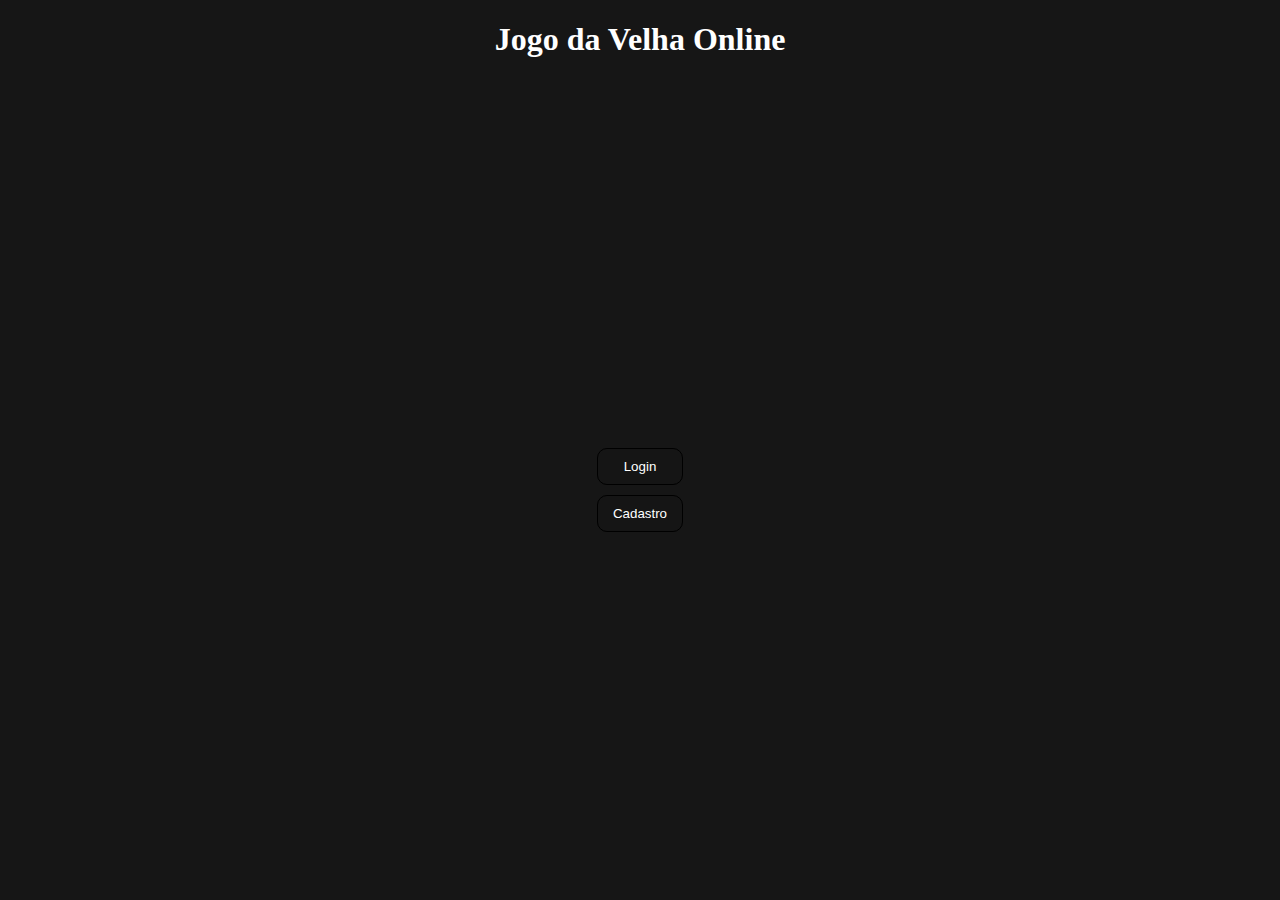
<file: quarkus/src/main/resources/META-INF/resources/index.html>
<!DOCTYPE html>
<html lang="en">
<head>
    <meta charset="UTF-8">
    <meta http-equiv="X-UA-Compatible" content="IE=edge">
    <meta name="viewport" content="width=device-width, initial-scale=1.0">
    <title>Jogo da velha online</title>
    <link rel="stylesheet" href="index.css">
    <style>
        main {
            justify-content: center;
        }
        main > button {
            width: 100%;
        }
    </style>
</head>
<body>
    <header>
        <h1>Jogo da Velha Online</h1>
    </header>
    <main>
        <button onclick="goto('login.html')">Login</button>
        <button onclick="goto('cadastro.html')">Cadastro</button>

    </main>
    <script src="index.js"></script>
</body>
</html>
</file>
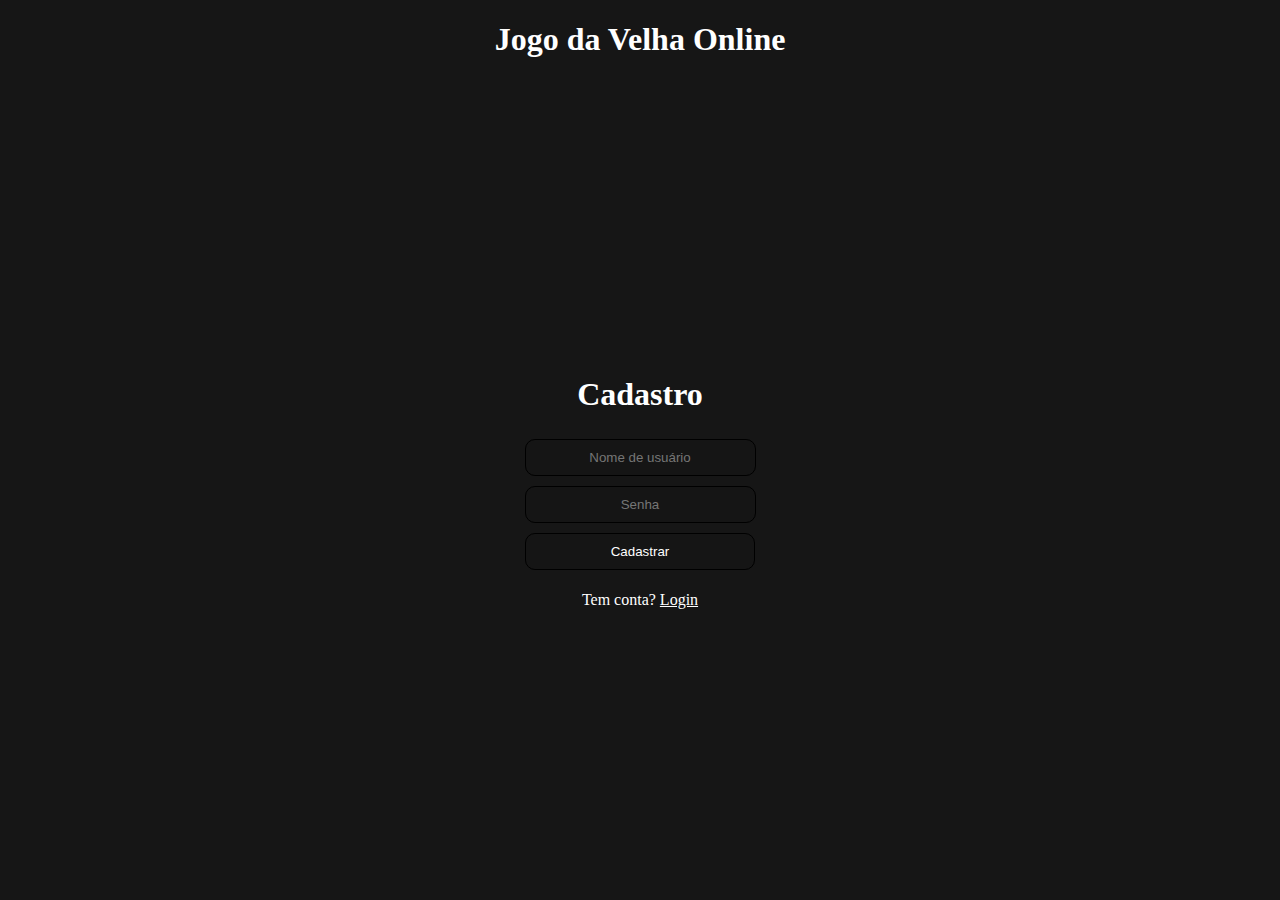
<file: src/main/resources/META-INF/resources/cadastro.html>
<!DOCTYPE html>
<html lang="en">
<head>
    <meta charset="UTF-8">
    <meta http-equiv="X-UA-Compatible" content="IE=edge">
    <meta name="viewport" content="width=device-width, initial-scale=1.0">
    <link rel="stylesheet" href="index.css">
    <title>Jogo da velha online</title>
</head>
<body>
    <header>
        <h1>Jogo da Velha Online</h1>
    </header>
    <main class="authentication-form">
        <h1>Cadastro</h1>
        <input id="input-user" type="text" placeholder="Nome de usuário">
        <input id="input-password" type="password" placeholder="Senha">
        <button onclick="handle_signup()">Cadastrar</button>
        <p>Tem conta? <a href="login.html">Login</a></p>
        <script>
        </script>
    </main>
    <script src="index.js"></script>
</body>
</html>
</file>
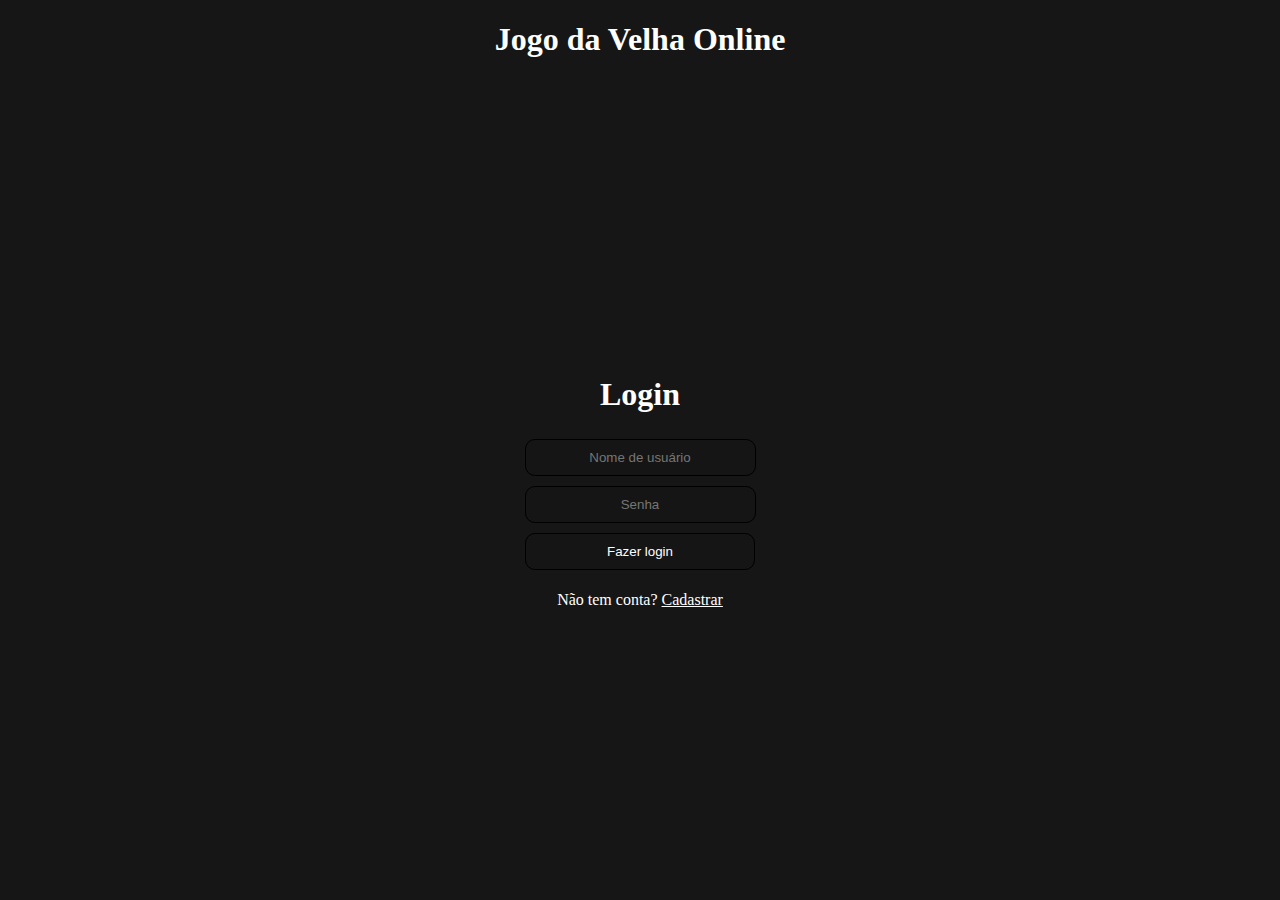
<file: src/main/resources/META-INF/resources/login.html>
<!DOCTYPE html>
<html lang="en">
<head>
    <meta charset="UTF-8">
    <meta http-equiv="X-UA-Compatible" content="IE=edge">
    <meta name="viewport" content="width=device-width, initial-scale=1.0">
    <link rel="stylesheet" href="index.css">
    <title>Jogo da velha online</title>
</head>
<body>
    <header>
        <h1>Jogo da Velha Online</h1>
    </header>
    <main class="authentication-form">
        <h1>Login</h1>
        <input id="input-user" type="text" placeholder="Nome de usuário">
        <input id="input-password" type="password" placeholder="Senha">
        <button onclick="handle_login()">Fazer login</button>
        <p>Não tem conta? <a href="cadastro.html">Cadastrar</a></p>
    </main>
    <script src="index.js"></script>
</body>
</html>
</file>
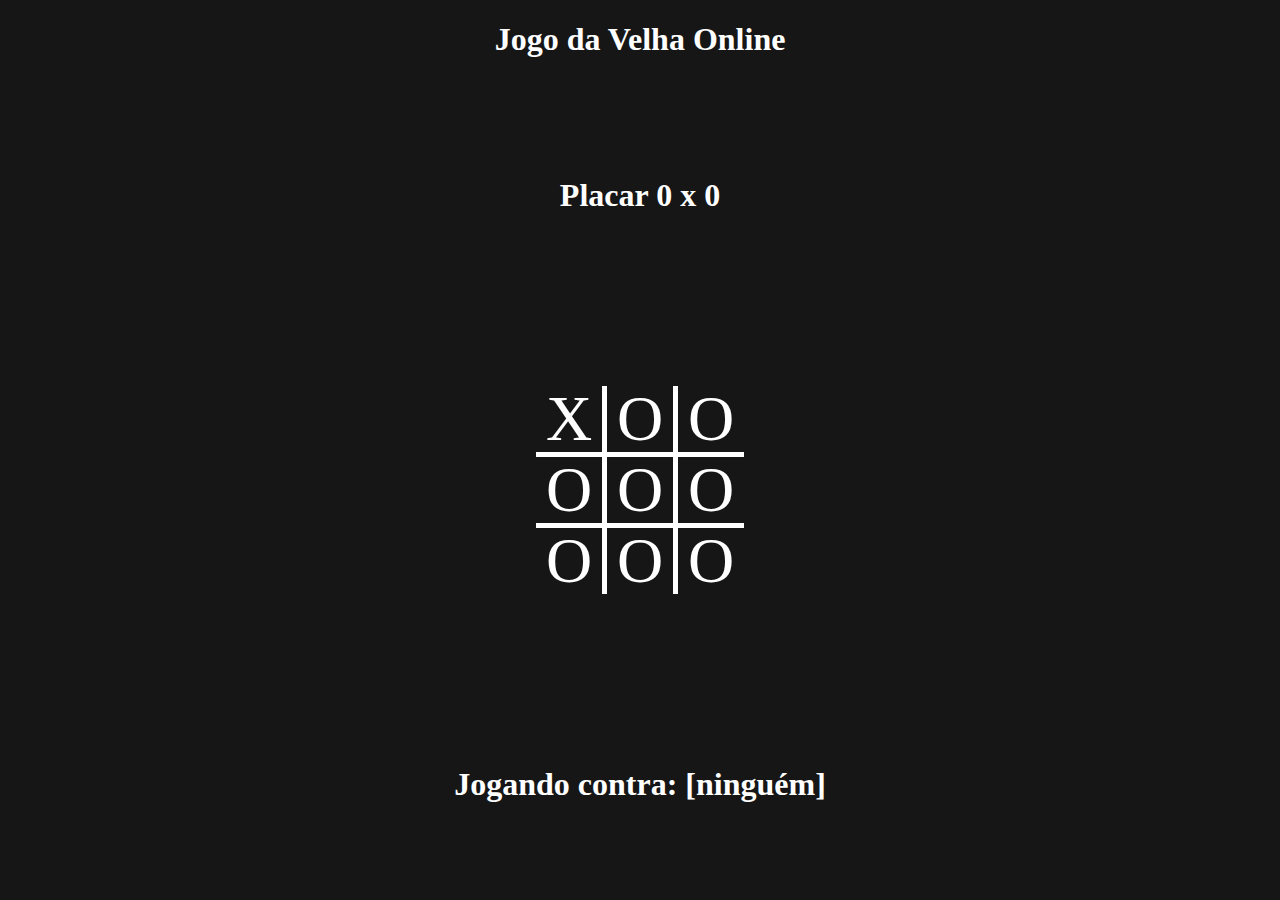
<file: quarkus/src/main/resources/META-INF/resources/board.html>
<!DOCTYPE html>
<html lang="en">
<head>
    <meta charset="UTF-8">
    <meta http-equiv="X-UA-Compatible" content="IE=edge">
    <meta name="viewport" content="width=device-width, initial-scale=1.0">
    <link rel="stylesheet" href="index.css">
    <title>Jogo da velha online</title>
</head>
<body>
    <style>
        #board {
            font-size: 4rem;
            border-collapse: collapse;
            border-style: hidden;
        }

        #board td {
            border: 5px solid var(--text);
            color: var(--text)
        }
        #board td div {
            width: 4rem;
            height: 4rem;
            display: flex;
            align-items: center;
            justify-content: center;
        }
    </style>
    <header>
        <h1>Jogo da Velha Online</h1>
    </header>
    <main>
        <h1>Placar <span id="ptsme">0</span> x <span id="ptsadv">0</span></h1>
        <table id="board">
            <tr>
                <td><div id="pos1">X</div></td>
                <td><div id="pos2">O</div></td>
                <td><div id="pos3">O</div></td>
            </tr>
            <tr>
                <td><div id="pos4">O</div></td>
                <td><div id="pos5">O</div></td>
                <td><div id="pos6">O</div></td>
            </tr>
            <tr>
                <td><div id="pos7">O</div></td>
                <td><div id="pos8">O</div></td>
                <td><div id="pos9">O</div></td>
            </tr>

        </table>
        <h1>Jogando contra: <span id="adversary">[ninguém]</span></h1>
    </main>

<script>
        function updateBoard(board) {
            let elems = []
            for (let i = 1; i <= 9; i++) {
                const node = document.getElementById(`pos${i}`)
                node.innerText = board[i - 1]
            }
        }
        function updateAdversary(adv) {
            document.getElementById("adversary").innerText = adv
        }
        function play(pos) {
            return () => {
                alert(`Você jogou a casa ${pos}`)
            }
        }
        function voceGanhou(adv) {
            alert(`Você ganhou de ${adv}!`)
        }
        function vocePerdeu(adv) {
            alert(`Você perdeu de ${adv}!`)
        }
        for (let i = 1; i <= 9; i++) {
            const elem = document.getElementById(`pos${i}`)
            elem.addEventListener('click', play(i))
            elem.style.cursor = 'pointer'
        }
    </script>
    <script src="index.js"></script>
</body>
</html>
</file>
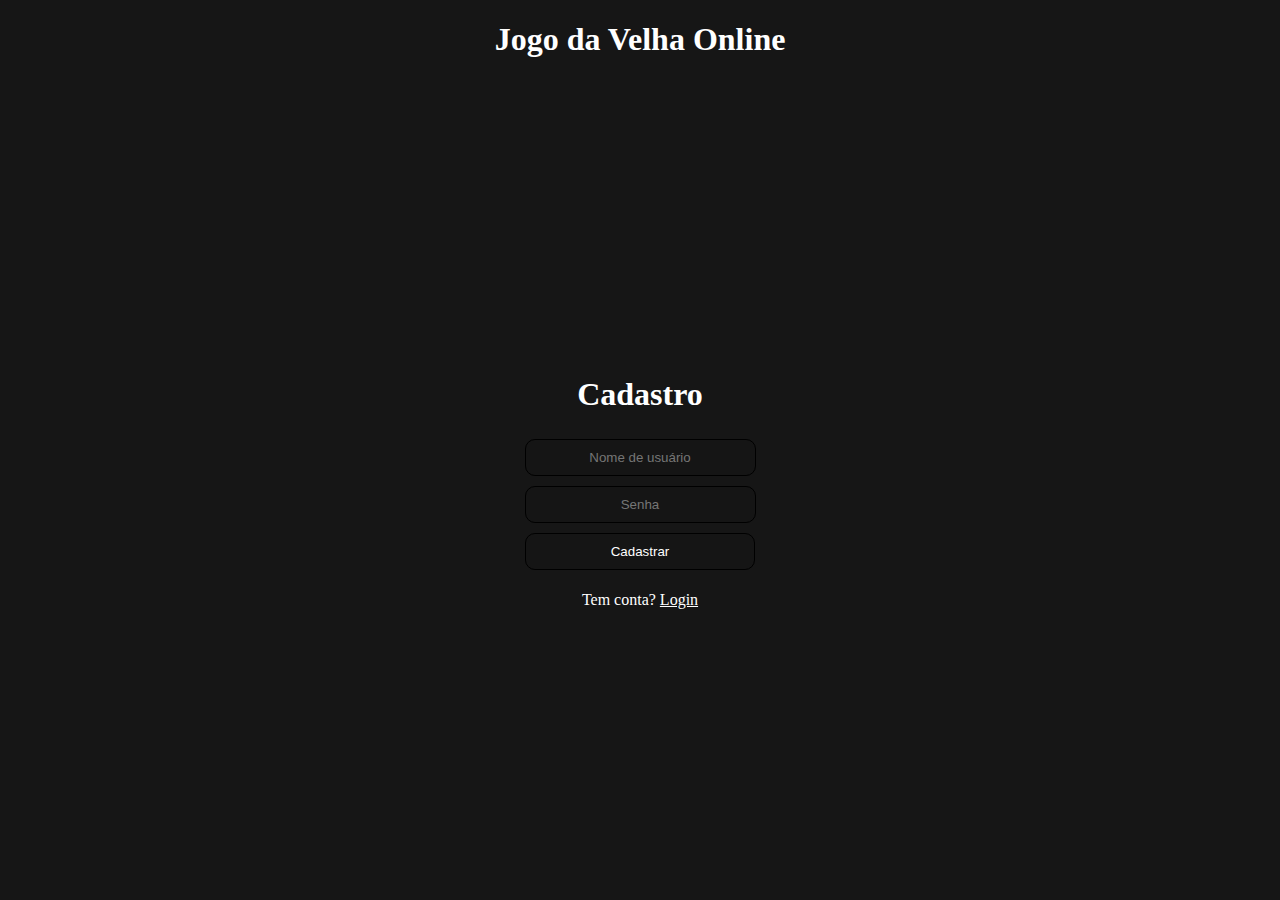
<file: quarkus/src/main/resources/META-INF/resources/cadastro.html>
<!DOCTYPE html>
<html lang="en">
<head>
    <meta charset="UTF-8">
    <meta http-equiv="X-UA-Compatible" content="IE=edge">
    <meta name="viewport" content="width=device-width, initial-scale=1.0">
    <link rel="stylesheet" href="index.css">
    <title>Jogo da velha online</title>
</head>
<body>
    <header>
        <h1>Jogo da Velha Online</h1>
    </header>
    <main class="authentication-form">
        <h1>Cadastro</h1>
        <input id="input-login" type="text" placeholder="Nome de usuário">
        <input id="input-password" type="password" placeholder="Senha">
        <button onclick="handle_signup()">Cadastrar</button>
        <p>Tem conta? <a href="login.html">Login</a></p>
    </main>
    <script src="index.js"></script>
</body>
</html>
</file>
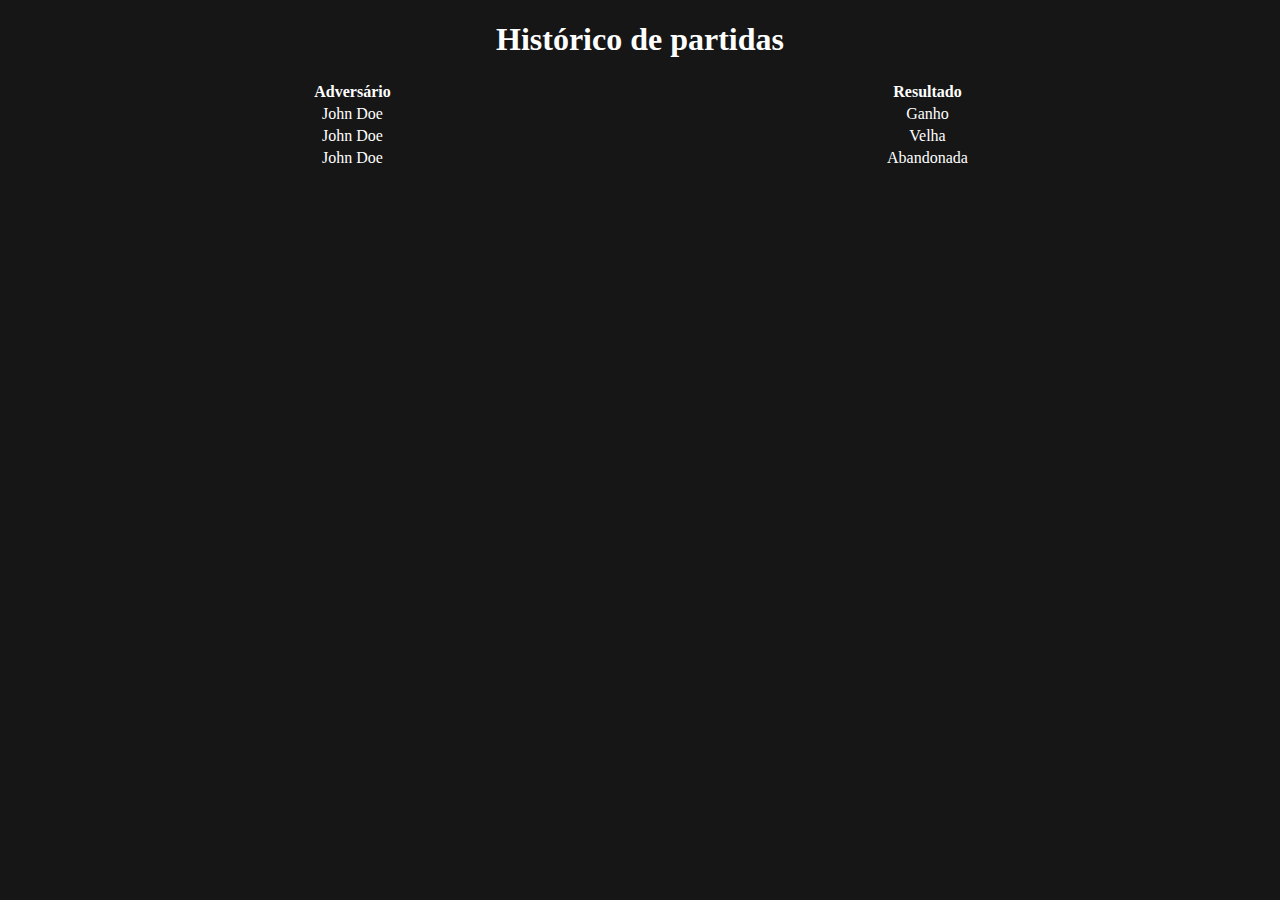
<file: quarkus/src/main/resources/META-INF/resources/historic.html>
<!DOCTYPE html>
<html lang="en">
<head>
    <meta charset="UTF-8">
    <meta http-equiv="X-UA-Compatible" content="IE=edge">
    <meta name="viewport" content="width=device-width, initial-scale=1.0">
    <title>Histórico de partidas</title>
    <link rel="stylesheet" href="index.css">
</head>
<body>
    <style>
        table {
            width: 90%;
            table-layout: fixed;
            text-align: center;
        }
        main {
            justify-content: flex-start;
        }
    </style>
    <header>
        <h1>Histórico de partidas</h1>
    </header>
    <main>
        <table>
            <thead>
            <tr>
                <th>Adversário</th>
                <th>Resultado</th>
            </tr>
            </thead>
            <tbody id="partidas">
            <tr>
                <td>John Doe</td>
                <td>Ganho</td>
            </tr>
            <tr>
                <td>John Doe</td>
                <td>Velha</td>
            </tr>
            <tr>
                <td>John Doe</td>
                <td>Abandonada</td>
            </tr>
            </tbody>
        </table>
    </main>
    <script>
        function addPartida(usuario, estado) {
            let row = document.createElement("tr")
            let eUsuario = document.createElement("td")
            eUsuario.innerText = usuario
            let eEstado = document.createElement("td")
            eEstado.innerText = estado
            row.appendChild(eUsuario)
            row.appendChild(eEstado)
            document.getElementById("partidas").appendChild(row)
        }
    </script>
    <script src="index.js"></script>
</body>
</html>
</file>
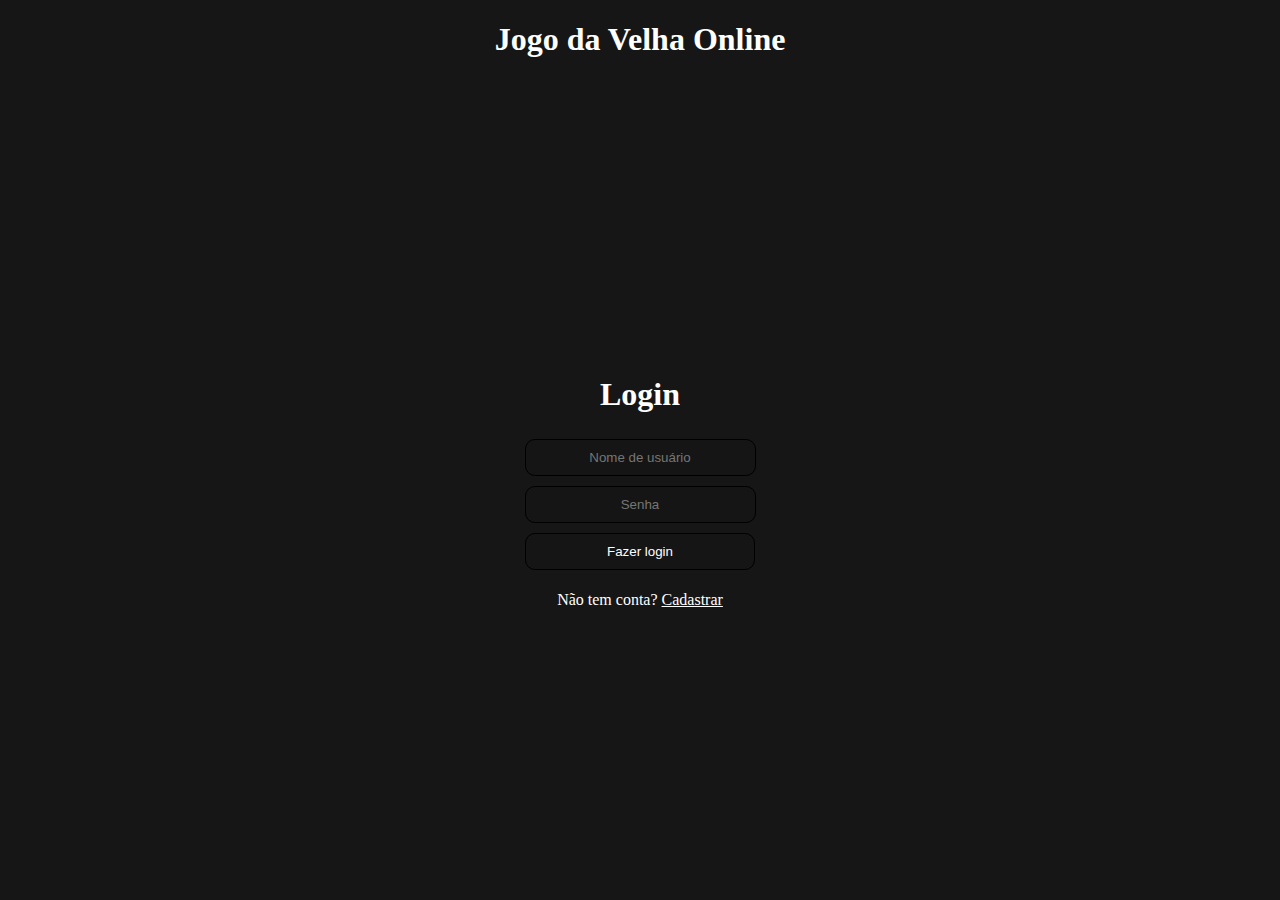
<file: quarkus/src/main/resources/META-INF/resources/login.html>
<!DOCTYPE html>
<html lang="en">
<head>
    <meta charset="UTF-8">
    <meta http-equiv="X-UA-Compatible" content="IE=edge">
    <meta name="viewport" content="width=device-width, initial-scale=1.0">
    <link rel="stylesheet" href="index.css">
    <title>Jogo da velha online</title>
</head>
<body>
    <header>
        <h1>Jogo da Velha Online</h1>
    </header>
    <main class="authentication-form">
        <h1>Login</h1>
        <input id="input-login" type="text" placeholder="Nome de usuário">
        <input id="input-password" type="password" placeholder="Senha">
        <button onclick="handle_login()">Fazer login</button>
        <p>Não tem conta? <a href="cadastro.html">Cadastrar</a></p>
    </main>
    <script src="index.js"></script>
</body>
</html>
</file>
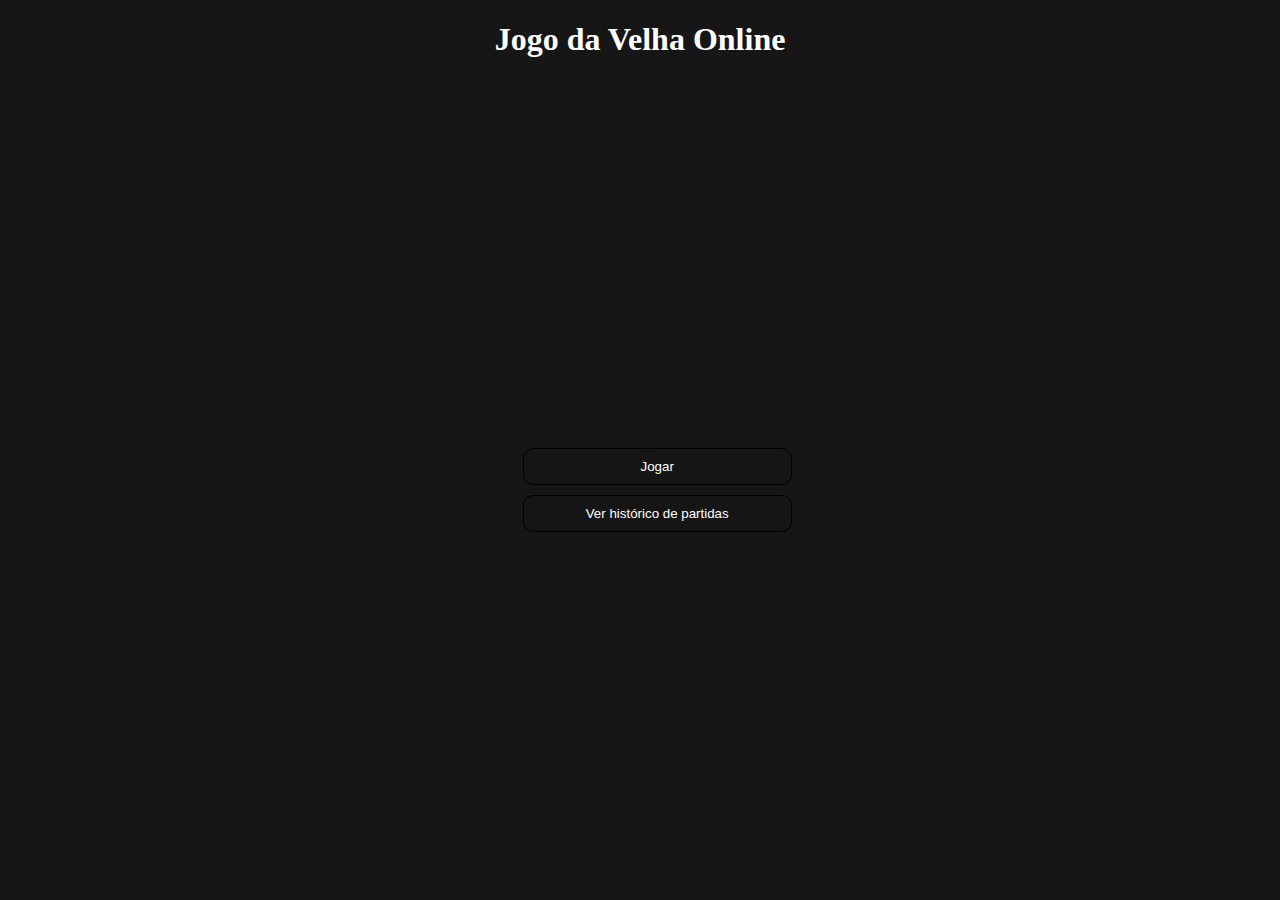
<file: quarkus/src/main/resources/META-INF/resources/main.html>
<!DOCTYPE html>
<html lang="en">
<head>
    <meta charset="UTF-8">
    <meta http-equiv="X-UA-Compatible" content="IE=edge">
    <meta name="viewport" content="width=device-width, initial-scale=1.0">
    <link rel="stylesheet" href="index.css">
    <title>Jogo da velha online</title>
</head>
<body>
    <header>
        <h1>Jogo da Velha Online</h1>
    </header>
    <main>
        <div>
            <button onclick="goto('/board.html')">Jogar</button>
            <button onclick="goto('/historic.html')">Ver histórico de partidas</button>
        </div>
    </main>
    <script src="index.js"></script>
</body>
</html>
</file>
<file: quarkus/src/main/resources/META-INF/resources/index.css>
:root {
    --text: white;
    --background: #161616;
    --background-secondary: #151515;
    --foreground: black;
}

/*:root {*/
/*    --text: black;*/
/*    --background: white;*/
/*    --background-secondary: white;*/
/*    --foreground: black;*/
/*}*/

body {
    padding: 0;
    margin: 0;
    width: 100vw;
    height: 100vh;

    display: flex;
    flex-direction: column;
    align-items: center;
    justify-content: space-around;
    background-color: var(--background);
}

main {
    flex: 1;
    display: flex;
    flex-direction: column;
    justify-content: space-around;
    align-items: center;
}

.authentication-form {
    justify-content: center;
    align-items: center;
}

.authentication-form button {
    cursor: pointer;
}

input:focus, button:focus {
    outline: none !important;
    border: black 3px solid;
}

input, button {
    text-align: center;
    background-color: var(--background-secondary);
    border: black 1px solid;
    border-radius: 10px;
    margin: 5px;
    color: var(--text);

    padding: 10px;

    width: 100%;
}

button { /* GAMBIARRA ALERT: O botão não fecha a largura sem isso */
    width: 110%;
}

h1, p, a, th, td {
    color: var(--text);
}
</file>
<file: src/main/resources/META-INF/resources/index.css>
:root {
    --text: white;
    --background: #161616;
    --background-secondary: #151515;
    --foreground: black;
}

/*:root {*/
/*    --text: black;*/
/*    --background: white;*/
/*    --background-secondary: white;*/
/*    --foreground: black;*/
/*}*/

body {
    padding: 0;
    margin: 0;
    width: 100vw;
    height: 100vh;

    display: flex;
    flex-direction: column;
    align-items: center;
    justify-content: space-around;
    background-color: var(--background);
}

main {
    flex: 1;
    display: flex;
    flex-direction: column;
    justify-content: space-around;
    align-items: center;
}

.authentication-form {
    justify-content: center;
    align-items: center;
}

.authentication-form button {
    cursor: pointer;
}

input:focus, button:focus {
    outline: none !important;
    border: black 3px solid;
}

input, button {
    text-align: center;
    background-color: var(--background-secondary);
    border: black 1px solid;
    border-radius: 10px;
    margin: 5px;
    color: var(--text);

    padding: 10px;

    width: 100%;
}

button { /* GAMBIARRA ALERT: O botão não fecha a largura sem isso */
    width: 110%;
}

h1, p, a, th, td {
    color: var(--text);
}

h1 {
    text-align: center;
}
</file>
